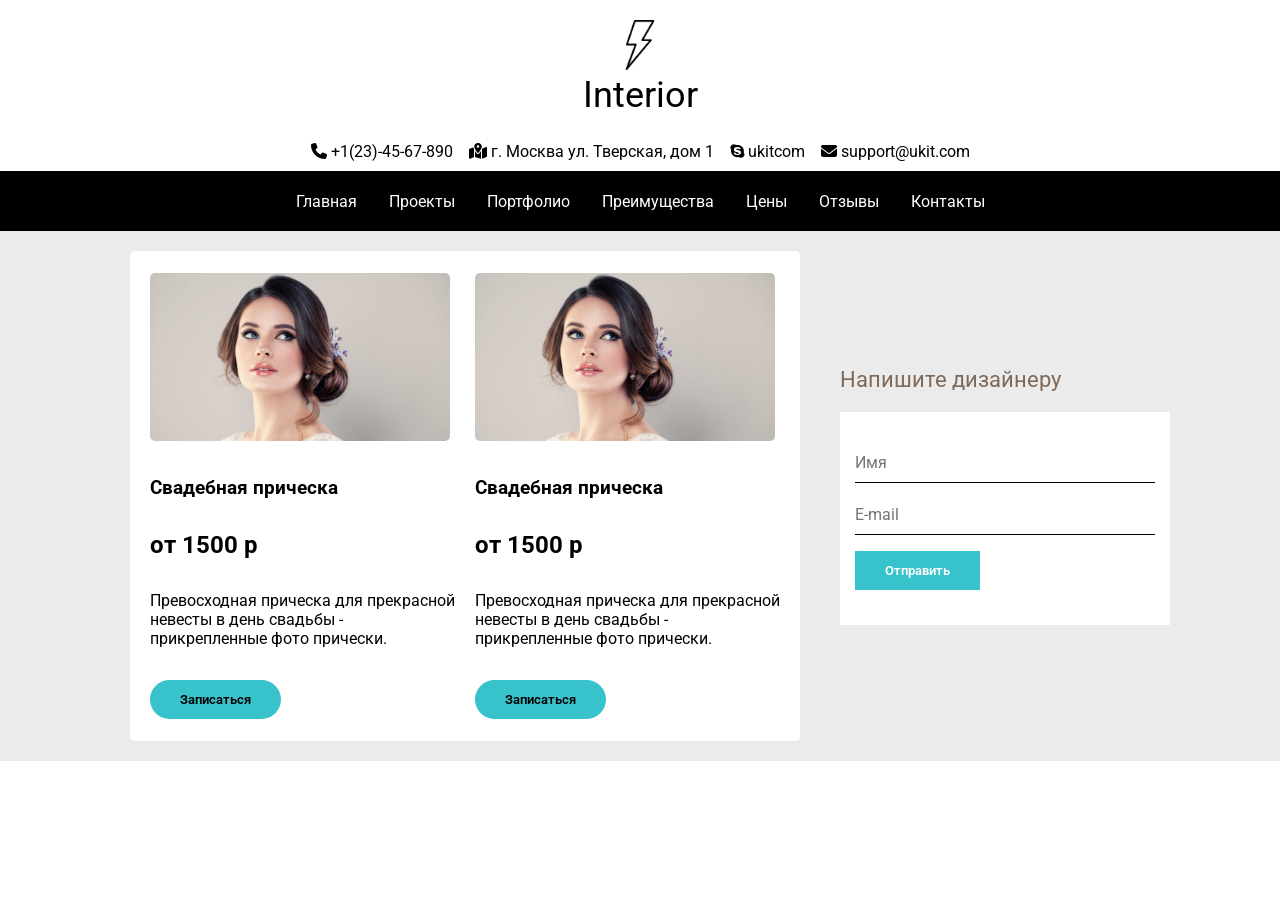
<file: index.html>
<!DOCTYPE html>
<html lang="en">
  <head>
    <meta charset="UTF-8" />
    <meta name="viewport" content="width=device-width, initial-scale=1.0" />
    <link rel="stylesheet" href="style/style.css" />
    <link
      rel="stylesheet"
      href="https://cdnjs.cloudflare.com/ajax/libs/font-awesome/6.5.1/css/all.min.css"
      crossorigin="anonymous"
      referrerpolicy="no-referrer"
    />
    <title>Свадебный салон Interior</title>
  </head>
  <body>
    <header  class="flex-header">
    <div class="flex-header__block-title">
          <div class="flex-header__logo">
            <img src="img/logo.png" alt="" />
          </div>
          <div class="block-title__brand">Interior</div>
        </div>
      </div>
      <div class="block-contact">
        <div class="block-contact__tel"><i class='fas fa-phone'></i> +1(23)-45-67-890</div>
        <div class="block-contact__address"><i class='fa-solid fa-map-location-dot'></i> г. Москва ул. Тверская, дом 1</div>
        <div class="block-contact__skype"><i class='fa-brands fa-skype'></i> ukitcom</div>
        <div class="block-contact__email"><i class='fa-solid fa-envelope'></i> support@ukit.com</div>
      </div>
    </header>
    <div class="content">
      <div class="content__top-menu">
        <ul>
          <li><a href="/index.html">Главная</a></li>
          <li><a href="">Проекты</a></li>
          <li><a href="">Портфолио</a></li>
          <li><a href="">Преимущества</a></li>
          <li><a href="">Цены</a></li>
          <li><a href="">Отзывы</a></li>
          <li><a href="/contacts.html">Контакты</a></li>
        </ul>
      </div>
      <div class="flex-content">
        <div class="flex-content__block-container">
            <div class="block-container__product-line">
                <div class="block-container__flex-line">
                  <div class="block-container__portfolio">
                        <img src="img/portfolio.jpg" alt="" />
                    </div>
                <div class="name-services">
                    <h3>Свадебная прическа</h3>
                </div>
                <div class="block-container__price">
                    <h2>от 1500 р</h2>
                </div>
            <div class="block-container__descript">
                <p>
                Превосходная прическа для прекрасной невесты в день свадьбы -
                прикрепленные фото прически.
                </p>
            </div>
            <div class="block-container__button-oval">
                <button class="btn" type="button">Записаться</button>
                </div>
            </div>
          <div class="block-container__flex-line">
                  <div class="block-container__portfolio">
                        <img src="img/portfolio.jpg" alt="" />
                    </div>
                <div class="name-services">
                    <h3>Свадебная прическа</h3>
                </div>
                <div class="block-container__price">
                    <h2>от 1500 р</h2>
                </div>
            <div class="block-container__descript">
                <p>
                Превосходная прическа для прекрасной невесты в день свадьбы -
                прикрепленные фото прически.
                </p>
            </div>
            <div class="block-container__button-oval">
                <button class="btn" type="button">Записаться</button>
                </div>
            </div>
        </div>
        </div>
        <div class="form-block">
          <form action="" method="post" class="form-form">
        <label for="label">Напишите дизайнеру</label>
        <div class="block-form">
            <input type="text" placeholder="Имя">
            <input type="email" placeholder="E-mail">
            <button class="btn2">Отправить</button>
        </div>
        </div>
    </form>
    </div>
      </div>
    </div>
    </div>
  </body>
</html>
</file>
<file: style/style.css>
@import url("https://fonts.googleapis.com/css2?family=Roboto:ital,wght@0,100..900;1,100..900&display=swap");

* {
  margin: 0;
  padding: 0;
  font-family: "Roboto", sans-serif;
}
@media screen and (width > 900px) {
  .flex-header {
    display: flex;
    flex-direction: column;
    justify-content: center;
    gap: 1rem;
  }

  .flex-header__block-title {
    display: flex;
    align-items: center;
    flex-direction: column;
  }

  .flex-header__logo img {
    width: 50px;
    margin-top: 20px;
  }
  .block-title__brand {
    font-size: 36px;
  }
  .block-contact {
    display: flex;
    justify-content: center;
    gap: 1rem;
    margin-top: 10px;
  }
  ul {
    display: flex;
    justify-content: center;
    gap: 2rem;
    width: 100%;
    margin-top: 10px;
    height: 60px;
    color: white;
    background-color: black;
    align-items: center;
  }
  li {
    list-style: none;
    color: white;
  }
  a {
    text-decoration: none;
    color: white;
  }
  a:hover {
    bottom: 1rem;
    border-bottom: 2px solid rgb(0, 166, 255);
    align-items: end;
  }
  .flex-content {
    display: flex;
    align-items: anchor-center;
    justify-content: center;
    height: auto;
  }
  .block-container__portfolio img {
    width: 300px;
    border-radius: 5px;
  }

  .block-container__flex-line {
    display: flex;
    flex-direction: column;
    justify-content: flex-start;
    gap: 2rem;
  }
  .block-container__product-line {
    width: 630px;
  }
  .content {
    background-color: #ebebeb;
  }
  .block-container__product-line {
    display: flex;
    flex-direction: row;
    gap: 20px;
    background-color: white;
    margin: 20px;
    border-radius: 5px;
    height: 450px;
    padding: 20px;
    align-items: center;
    justify-content: center;
  }

  .btn {
    font-weight: 600;
    padding: 12px 30px;
    border: none;
    background-color: #00b2bec7;
    border-radius: 30px;
  }
  .btn2 {
    font-weight: 600;
    padding: 12px 30px;
    border: none;
    background-color: #00b2bec7;
    color: white;
  }
  .btn:hover {
    background-color: blanchedalmond;
  }
  .btn2:hover {
    background-color: rgb(255, 153, 0);
  }
  .flex-line {
    display: flex;
    flex-direction: column;
    gap: 1rem;
  }
  .form-form {
    display: flex;
    flex-direction: column;
    gap: 20px;
    margin-left: 20px;
  }
  .block-form {
    display: flex;
    flex-direction: column;
    gap: 1rem;
    background-color: #ffffff;
    align-content: flex-start;
    padding: 35px 15px;
    width: 300px;
    align-items: flex-start;
  }
  input {
    border: none;
    border-bottom: 1px solid black;
    padding-bottom: 5px;
    height: 30px;
    font-size: 16px;
    width: 100%;
  }
  label {
    font-size: 22px;
    color: #3d1c009e;
  }

  .block-container {
    display: flex;
    align-items: center;
    flex-wrap: wrap;
  }

  .block-contact-2 {
    font-size: 36px;
    margin: 20px;
    display: flex;
    flex-direction: column;
    gap: 20px;
    background-color: white;
    padding: 20px;
    border-radius: 5px;
  }
}
@media screen and (width < 899px) {
  .flex-header {
    display: flex;
    flex-direction: column;
    justify-content: center;
    gap: 1rem;
  }

  .flex-header__block-title {
    display: flex;
    align-items: center;
    flex-direction: column;
  }

  .flex-header__logo img {
    width: 50px;
    margin-top: 20px;
  }
  .block-title__brand {
    font-size: 36px;
  }
  .block-contact {
    display: flex;
    justify-content: flex-start;
    gap: 1rem;
    margin-top: 10px;
    flex-wrap: wrap;
  }
  ul {
    width: 100%;
    margin-top: 10px;
  }
  li {
    list-style: none;
    color: white;
    padding-top: 5px;
    background-color: coral;
    border: 1px solid #f1f1f1;
  }
  a {
    text-decoration: none;
    color: white;
  }
  a:hover {
    bottom: 1rem;
    border-bottom: 2px solid rgb(0, 166, 255);
    align-items: end;
  }
  .flex-content {
    display: flex;
    align-items: anchor-center;
    height: auto;
    flex-wrap: wrap;
    background-color: white;
  }
  .block-container__portfolio img {
    width: 100%;
    border-radius: 5px;
  }

  .block-container__flex-line {
    display: flex;
    flex-direction: column;
    justify-content: flex-start;
    gap: 2rem;
  }
  .block-container__product-line {
    width: 630px;
  }
  .block-container__descript {
    width: 50%;
  }
  .content {
    background-color: #ebebeb;
  }
  .block-container__product-line {
    display: flex;
    gap: 20px;
    background-color: white;
    border-radius: 5px;
    padding: 20px;
    align-items: center;
    justify-content: center;
    flex-wrap: wrap;
  }

  .btn {
    font-weight: 600;
    padding: 12px 30px;
    border: none;
    background-color: #00b2bec7;
    border-radius: 30px;
  }
  .btn2 {
    font-weight: 600;
    padding: 12px 30px;
    border: none;
    background-color: #00b2bec7;
    color: white;
  }
  .btn:hover {
    background-color: blanchedalmond;
  }
  .btn2:hover {
    background-color: rgb(255, 153, 0);
  }
  .flex-line {
    display: flex;
    flex-direction: column;
    gap: 1rem;
  }
  .form-form {
    display: flex;
    flex-direction: column;
    gap: 20px;
    margin-left: 20px;
  }
  .block-form {
    display: flex;
    flex-direction: column;
    gap: 1rem;
    background-color: #ffffff;
    align-content: flex-start;
    padding: 35px 15px;
    width: 300px;
    align-items: flex-start;
  }
  input {
    border: none;
    border-bottom: 1px solid black;
    padding-bottom: 5px;
    height: 30px;
    font-size: 16px;
    width: 100%;
  }
  label {
    font-size: 22px;
    color: #3d1c009e;
  }

  .block-container {
    display: flex;
    align-items: center;
    flex-wrap: wrap;
  }
}
</file>
